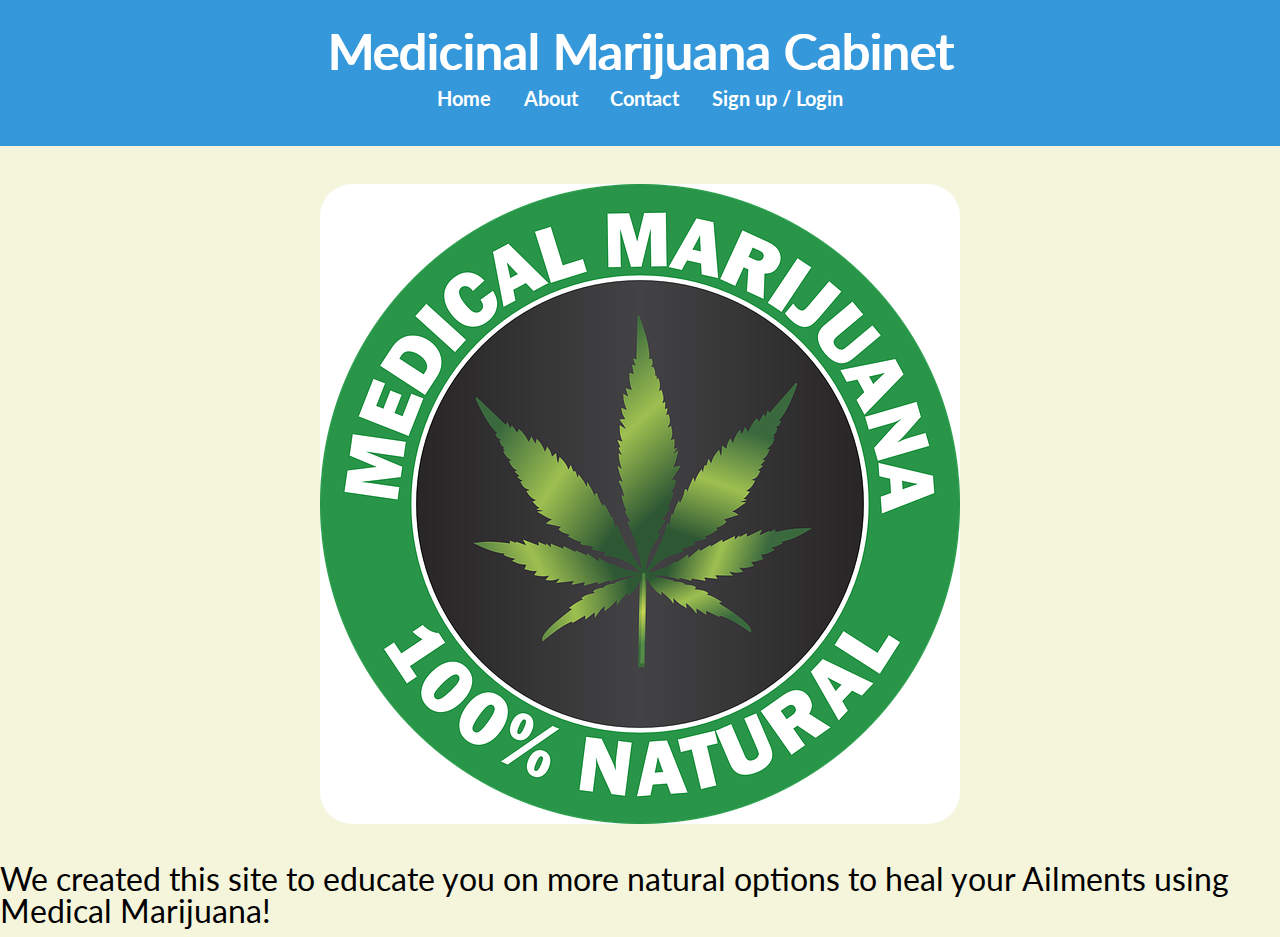
<file: index.html>
<html lang="en">
<head>
    <meta charset="UTF-8">
    <link rel="stylesheet" href="./css/style.css">
    <link href="https://fonts.googleapis.com/css2?family=Lato:ital@1&display=swap" rel="stylesheet">
    <title>Marijuana Medicine Cabinet</title>
</head>
<body>
    <header>
        <h1>Medicinal Marijuana Cabinet</h1>
        <nav>
            <a href="./index.html">Home</a>
            <a href="./about.html">About</a>
            <a href="./contact.html">Contact</a>
            <a href="https://front-end1.vercel.app/">Sign up / Login</a>
        </nav>
    </header>
    <section class="info">
        <img src="img/MedicalMarijuana.jpg" alt="medical marijuana plant logo">
        <h2>We created this site to educate you on more natural options to heal your Ailments using Medical Marijuana! </h2>
    </section>
</body>
</html>
</file>
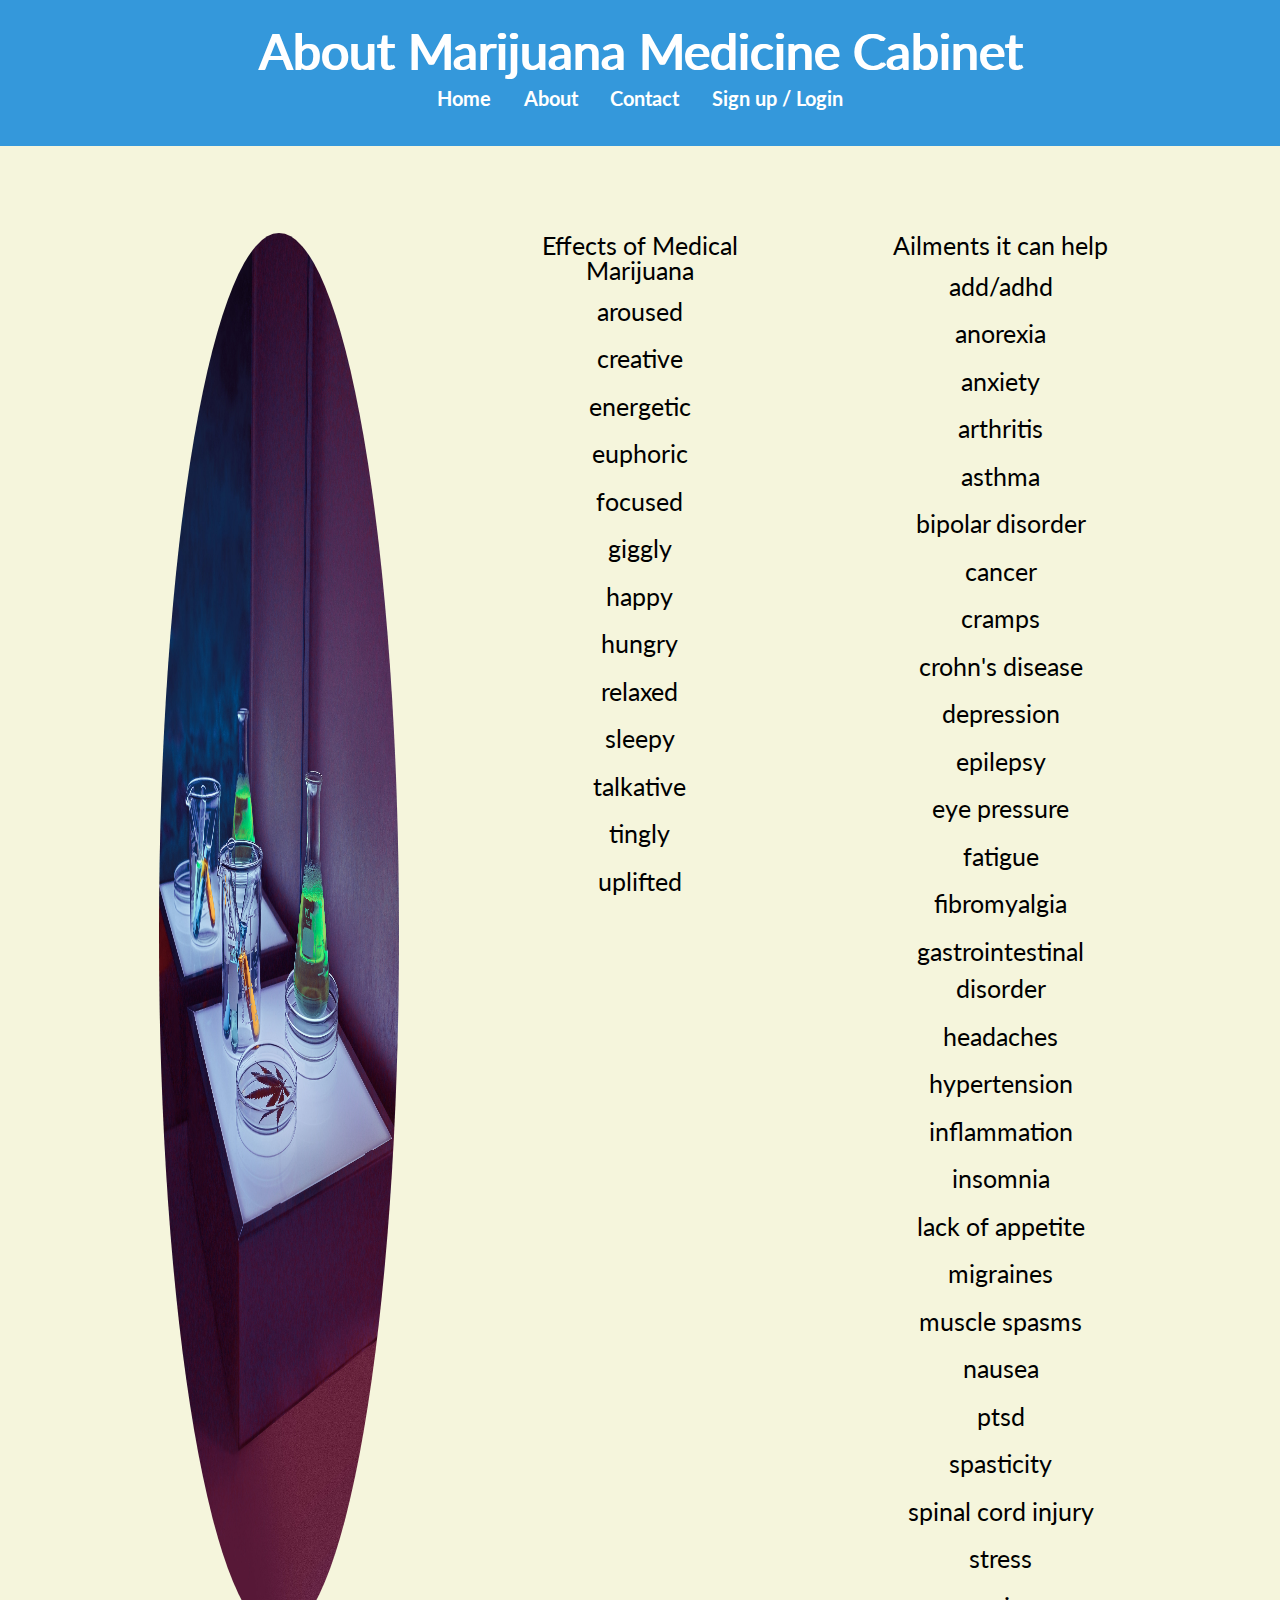
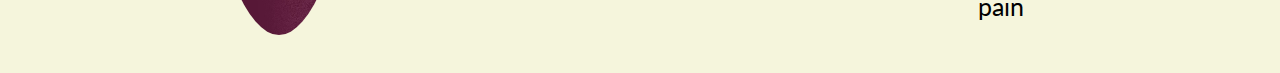
<file: about.html>
<html lang="en">
<head>
    <meta charset="UTF-8">
    <link rel="stylesheet" href="./css/index.css">
    <link href="https://fonts.googleapis.com/css2?family=Lato:ital@1&display=swap" rel="stylesheet">
    <title>Marijuana Medicine Cabinet</title>
</head>
<body>
    <header>
        <h1>About Marijuana Medicine Cabinet</h1>
        <nav>
            <a href="./index.html">Home</a>
            <a href="./about.html">About</a>
            <a href="./contact.html">Contact</a>
            <a href="https://front-end1.vercel.app/">Sign up / Login</a>
        </nav>
    </header>
    <section class="aSection">
        <h2></h2>
            <div>
                <img src="img/Marijaunalab.jpg" alt="Medical Marijuana lab">
                <section class="effects">
                    <h3>Effects of Medical Marijuana</h3>
                    <ul>
                    <li>aroused</li>
                    <li>creative</li>
                    <li>energetic</li>
                    <li>euphoric</li>
                    <li>focused</li>
                    <li>giggly</li>
                    <li>happy</li>
                    <li>hungry</li>
                    <li>relaxed</li>
                    <li>sleepy</li>
                    <li>talkative</li>
                    <li>tingly</li>
                    <li>uplifted</li>
                    </ul>
            </section>
                <section class="uses">
                    <h3>Ailments it can help</h3>
                    <ul>
                    <li>add/adhd</li> 
                    <li>anorexia</li> 
                    <li>anxiety</li> 
                    <li>arthritis</li> 
                    <li>asthma</li> 
                    <li>bipolar disorder</li> 
                    <li>cancer</li> 
                    <li>cramps</li> 
                    <li>crohn's disease</li> 
                    <li>depression</li> 
                    <li>epilepsy</li> 
                    <li>eye pressure</li> 
                    <li>fatigue</li> 
                    <li>fibromyalgia</li> 
                    <li>gastrointestinal disorder</li> 
                    <li>headaches</li> 
                    <li>hypertension</li> 
                    <li>inflammation</li> 
                    <li>insomnia</li> 
                    <li>lack of appetite</li> 
                    <li>migraines</li> 
                    <li>muscle spasms</li> 
                    <li>nausea</li> 
                    <li>ptsd</li> 
                    <li>spasticity</li> 
                    <li>spinal cord injury</li> 
                    <li>stress</li> 
                    <li>pain</li> 
                    </ul>
                </section>
            </section>
        </div>
    </section>
</body>
</html>
</file>
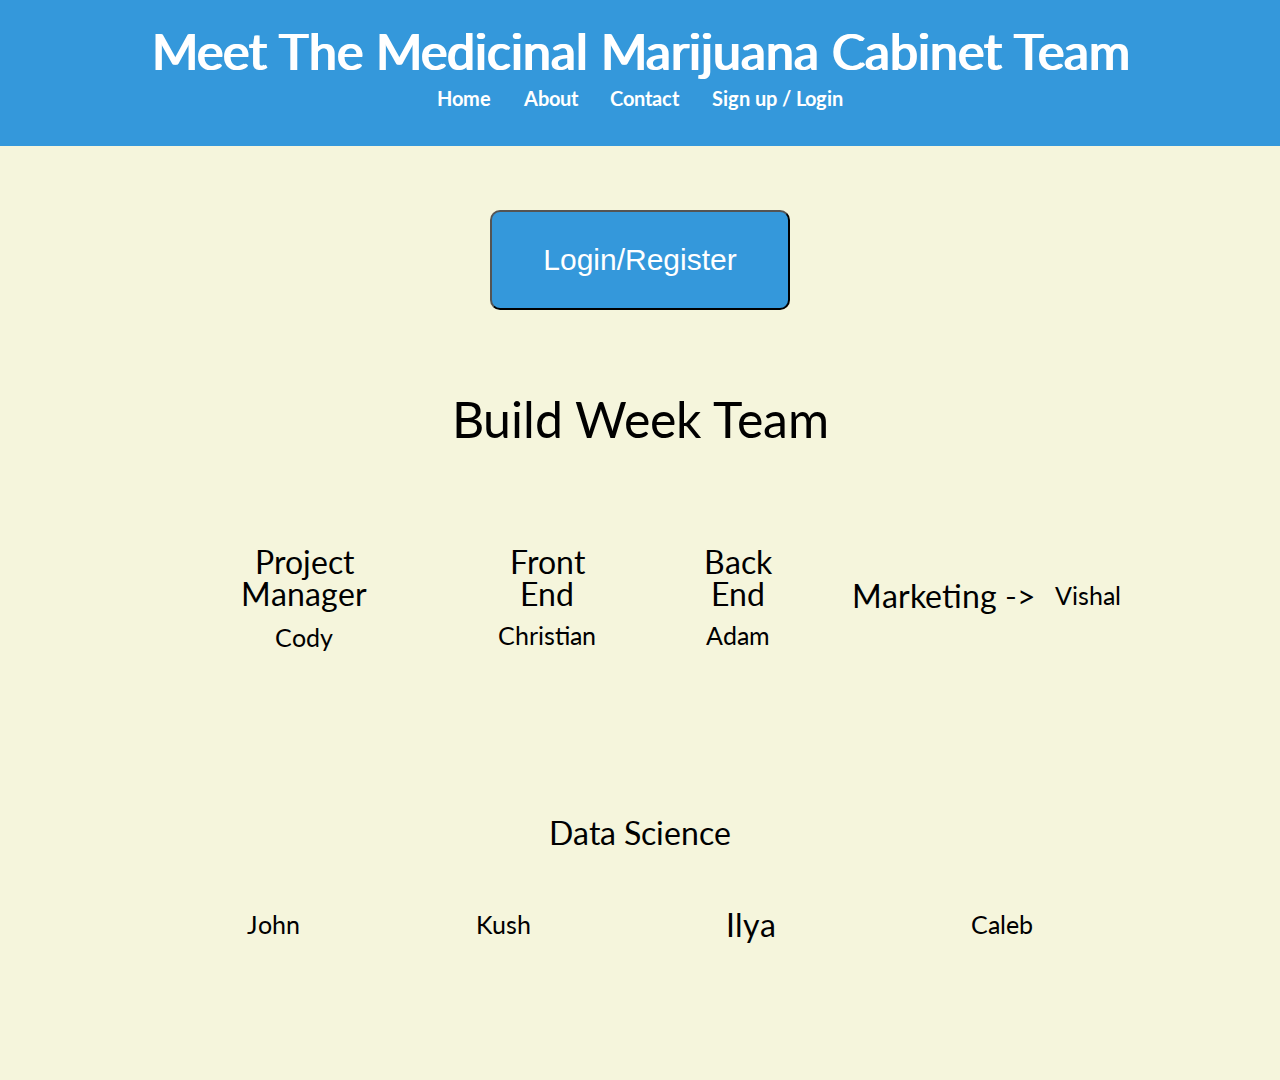
<file: contact.html>
<html lang="en">
<head>
    <meta charset="UTF-8">
    <meta name="viewport" content="width=device-width, initial-scale=1.0">
    <link rel="stylesheet" href="./css/index.css">
    <link href="https://fonts.googleapis.com/css2?family=Lato:ital@1&display=swap" rel="stylesheet">
    <title>Medicinal Marijuana Cabinet</title>
</head>
<body>
    <header>
        <h1>Meet The Medicinal Marijuana Cabinet Team</h1>
        <nav>
            <a href="./index.html">Home</a>
            <a href="./about.html">About</a>
            <a href="./contact.html">Contact</a>
            <a href="https://front-end1.vercel.app/">Sign up / Login</a>
        </nav>
    </header>
    <section class="btn">
        <a href="https://front-end1.vercel.app/"><button>Login/Register</button></a>
    </section>
    <section class="team">
        <h1>Build Week Team</h1>
        <section>
            <div class="outside">
                <div class="PM">
                    <h2>Project Manager</h2>
                    <h3>Cody</h3>
                </div>
                <div>
                    <h2>Front End</h2>
                    <h3>Christian</h3>
                </div>
                <div>
                    <h2>Back End</h2>
                    <h3>Adam</h3>
                </div>
            <h2>Marketing -></h2>
            <h3>Vishal</h3>
        </section>
        <section>
            <h2>Data Science</h2>
            <div class="outside">
                    <h3>John</h3>
              
                    <h3>Kush</h3>
              
                    <h2>Ilya</h2>
           
                    <h3>Caleb</h3>
                </div>
                <div>
                    <h3></h3>
                </div>
            </div>
        </section>
    </section>
</body>
</html>
</file>
<file: css/style.css>
/* 
    Creates a flex container 
    Default is to center as a flex row but can be changed with arguments
*/
/* 
    Creates a bottom border
    Default is 3px dashed with the color of the header 
*/
/*
    Creates a button that can be changed
    Default is 200px wide, color is header color and text is white,
    rounded borders and height is 200px
*/
/* http://meyerweb.com/eric/tools/css/reset/ 
   v2.0 | 20110126
   License: none (public domain)
*/
html,
body,
div,
span,
applet,
object,
iframe,
h1,
h2,
h3,
h4,
h5,
h6,
p,
blockquote,
pre,
a,
abbr,
acronym,
address,
big,
cite,
code,
del,
dfn,
em,
img,
ins,
kbd,
q,
s,
samp,
small,
strike,
strong,
sub,
sup,
tt,
var,
b,
u,
i,
center,
dl,
dt,
dd,
ol,
ul,
li,
fieldset,
form,
label,
legend,
table,
caption,
tbody,
tfoot,
thead,
tr,
th,
td,
article,
aside,
canvas,
details,
embed,
figure,
figcaption,
footer,
header,
hgroup,
menu,
nav,
output,
ruby,
section,
summary,
time,
mark,
audio,
video {
  margin: 0;
  padding: 0;
  border: 0;
  font-size: 100%;
  font: inherit;
  vertical-align: baseline;
}
/* HTML5 display-role reset for older browsers */
article,
aside,
details,
figcaption,
figure,
footer,
header,
hgroup,
menu,
nav,
section {
  display: block;
}
body {
  line-height: 1;
}
ol,
ul {
  list-style: none;
}
blockquote,
q {
  quotes: none;
}
blockquote:before,
blockquote:after,
q:before,
q:after {
  content: '';
  content: none;
}
table {
  border-collapse: collapse;
  border-spacing: 0;
}
* {
  box-sizing: border-box;
}
html {
  font-size: 62.5%;
}
html,
body {
  font-family: 'Lato', sans-serif;
  background-color: beige;
}
h1,
h2,
h3,
h4,
h5 {
  font-family: 'Lato', sans-serif;
}
h1 {
  font-size: 5rem;
}
h2 {
  font-size: 3.2rem;
  padding-bottom: 10px;
}
h3 {
  font-size: 2.5rem;
  padding-bottom: 10px;
}
p,
li {
  line-height: 1.5;
  font-size: 1.6rem;
  padding-bottom: 10px;
}
img {
  width: 50%;
}
header {
  display: flex;
  justify-content: center;
  align-items: center;
  flex-direction: column;
  padding: 2%;
  background-color: #3498db;
}
header h1 {
  color: white;
  text-shadow: 1.5px 0 0;
}
@media (max-width: 559px) {
  header h1 {
    font-size: 3.5rem;
  }
}
header nav {
  margin: 1%;
  width: 60%;
  text-align: center;
}
header nav a {
  margin: 2%;
  width: 100%;
  font-size: 2rem;
  text-decoration: none;
  color: white;
  font-weight: bolder;
}
header nav a:hover {
  color: black;
}
@media (max-width: 559px) {
  header nav {
    width: 80%;
  }
}
@media (max-width: 300px) {
  header nav {
    display: flex;
    justify-content: center;
    align-items: center;
    flex-direction: column;
  }
}
.info {
  display: flex;
  justify-content: center;
  align-items: center;
  flex-direction: column;
}
.info img {
  border-radius: 5%;
  margin: 3%;
}
@media (max-width: 660px) {
  .info img {
    width: 80%;
  }
}
@media (max-width: 300px) {
  .info img {
    margin: 10%;
  }
}
.info p {
  width: 55%;
  text-align: justify;
  margin-bottom: 3%;
}
@media (max-width: 660px) {
  .info p {
    width: 80%;
  }
}
@media (max-width: 300px) {
  .info p {
    text-align: inherit;
    margin: 5%;
  }
}
.btn {
  display: flex;
  justify-content: center;
  align-items: center;
  flex-direction: row;
  margin: 5%;
}
.btn a {
  text-decoration: none;
}
.btn a button {
  display: block;
  width: 300px;
  background-color: #3498db;
  margin: 0 10px 20px;
  color: white;
  height: 100px;
  border-radius: 10px;
  font-size: 3rem;
  cursor: pointer;
}
.btn a button:hover {
  background-color: white;
  color: black;
}
@media (max-width: 500px) {
  .btn a button {
    width: 300px;
    height: 75px;
    font-size: 2.35rem;
  }
}
.team {
  display: flex;
  justify-content: center;
  align-items: center;
  flex-direction: column;
  text-align: center;
}
@media (max-width: 500px) {
  .team h1 {
    margin-bottom: 5%;
  }
}
.team section {
  text-align: center;
  margin: 3%;
  width: 80%;
}
.team section img {
  width: 50%;
  border-radius: 50%;
  margin: 2%;
}
.team section .outside {
  display: flex;
  justify-content: space-around;
  align-items: center;
  flex-direction: row;
}
@media (max-width: 500px) {
  .team section .outside .PM,
  .team section .outside .react1 {
    border-bottom: 3px;
    border-style: dashed;
    border-color: #3498db;
    margin-bottom: 5%;
  }
}
@media (max-width: 500px) {
  .team section .outside {
    flex-direction: column;
  }
}
.team section div {
  display: flex;
  justify-content: center;
  align-items: center;
  flex-direction: column;
}
@media (max-width: 500px) {
  .team section {
    border-bottom: 3px;
    border-style: dashed;
    border-color: #3498db;
  }
}
</file>
<file: css/index.css>
/* 
    Creates a flex container 
    Default is to center as a flex row but can be changed with arguments
*/
/* 
    Creates a bottom border
    Default is 3px dashed with the color of the header 
*/
/*
    Creates a button that can be changed
    Default is 200px wide, color is header color and text is white,
    rounded borders and height is 200px
*/
/* http://meyerweb.com/eric/tools/css/reset/ 
   v2.0 | 20110126
   License: none (public domain)
*/
html,
body,
div,
span,
applet,
object,
iframe,
h1,
h2,
h3,
h4,
h5,
h6,
p,
blockquote,
pre,
a,
abbr,
acronym,
address,
big,
cite,
code,
del,
dfn,
em,
img,
ins,
kbd,
q,
s,
samp,
small,
strike,
strong,
sub,
sup,
tt,
var,
b,
u,
i,
center,
dl,
dt,
dd,
ol,
ul,
li,
fieldset,
form,
label,
legend,
table,
caption,
tbody,
tfoot,
thead,
tr,
th,
td,
article,
aside,
canvas,
details,
embed,
figure,
figcaption,
footer,
header,
hgroup,
menu,
nav,
output,
ruby,
section,
summary,
time,
mark,
audio,
video {
  margin: 0;
  padding: 0;
  border: 0;
  font-size: 100%;
  font: inherit;
  vertical-align: baseline;
}
/* HTML5 display-role reset for older browsers */
article,
aside,
details,
figcaption,
figure,
footer,
header,
hgroup,
menu,
nav,
section {
  display: block;
}
body {
  line-height: 1;
}
ol,
ul {
  list-style: none;
}
blockquote,
q {
  quotes: none;
}
blockquote:before,
blockquote:after,
q:before,
q:after {
  content: '';
  content: none;
}
table {
  border-collapse: collapse;
  border-spacing: 0;
}
* {
  box-sizing: border-box;
}
html {
  font-size: 62.5%;
}
html,
body {
  font-family: 'Lato', sans-serif;
  background-color: beige;
}
h1,
h2,
h3,
h4,
h5 {
  font-family: 'Lato', sans-serif;
}
h1 {
  font-size: 5rem;
}
h2 {
  font-size: 3.2rem;
  padding-bottom: 10px;
}
h3 {
  font-size: 2.5rem;
  padding-bottom: 10px;
}
p,
li {
  line-height: 1.5;
  font-size: 2.5rem;
  padding-bottom: 10px;
}
img {
  width: 50%;
}
header {
  display: flex;
  justify-content: center;
  align-items: center;
  flex-direction: column;
  padding: 2%;
  background-color: #3498db;
}
header h1 {
  color: white;
  text-shadow: 1.5px 0 0;
}
@media (max-width: 559px) {
  header h1 {
    font-size: 3.5rem;
  }
}
header nav {
  margin: 1%;
  width: 60%;
  text-align: center;
}
header nav a {
  margin: 2%;
  width: 100%;
  font-size: 2rem;
  text-decoration: none;
  color: white;
  font-weight: bolder;
}
header nav a:hover {
  color: black;
}
@media (max-width: 559px) {
  header nav {
    width: 80%;
  }
}
@media (max-width: 300px) {
  header nav {
    display: flex;
    justify-content: center;
    align-items: center;
    flex-direction: column;
  }
}
.info {
  display: flex;
  justify-content: center;
  align-items: center;
  flex-direction: column;
}
.info img {
  border-radius: 5%;
  margin: 3%;
}
@media (max-width: 660px) {
  .info img {
    width: 80%;
  }
}
@media (max-width: 300px) {
  .info img {
    margin: 10%;
  }
}
.info p {
  width: 55%;
  text-align: justify;
  margin-bottom: 3%;
}
@media (max-width: 660px) {
  .info p {
    width: 80%;
  }
}
@media (max-width: 300px) {
  .info p {
    text-align: inherit;
    margin: 5%;
  }
}
.aSection {
  text-align: center;
  margin-top: 3%;
}
.aSection h2 {
  margin: 2%;
}
.aSection div {
  display: flex;
  justify-content: space-evenly;
  align-items: normal;
  flex-direction: row;
  margin: 3%;
}
.aSection div img {
  border-radius: 50%;
  width: 20%;
}
@media (max-width: 850px) {
  .aSection div img {
    width: 25%;
  }
}
@media (max-width: 660px) {
  .aSection div img {
    width: 30%;
  }
}
@media (max-width: 500px) {
  .aSection div img {
    width: 75%;
  }
}
.aSection div .effects {
  width: 20%;
}
@media (max-width: 500px) {
  .aSection div .effects {
    width: 100%;
    margin: 3%;
  }
}
@media (max-width: 500px) {
  .aSection div .effects ul li {
    margin-left: 40%;
    list-style: disc;
    text-align: initial;
  }
}
.aSection div .uses {
  width: 20%;
}
@media (max-width: 500px) {
  .aSection div .uses {
    width: 100%;
    margin: 3%;
  }
}
@media (max-width: 500px) {
  .aSection div .uses ul li {
    margin-left: 40%;
    list-style: disc;
    text-align: initial;
  }
}
.aSection div .commonStrains {
  width: 20%;
}
@media (max-width: 500px) {
  .aSection div .commonStrains {
    width: 100%;
    margin: 3%;
  }
}
@media (max-width: 500px) {
  .aSection div .commonStrains ul li {
    margin-left: 40%;
    list-style: disc;
    text-align: initial;
  }
}
@media (max-width: 500px) {
  .aSection div {
    flex-direction: column;
    align-items: center;
    border-bottom: 3px;
    border-style: dashed;
    border-color: #3498db;
  }
}
h2 {
  margin: 2%;
}
p {
  width: 90%;
}
@media (max-width: 500px) {
  p {
    order: 1;
  }
}
div {
  display: flex;
  justify-content: space-evenly;
  align-items: normal;
  flex-direction: row;
  margin: 3%;
}
div img {
  border-radius: 50%;
  width: 30%;
}
@media (max-width: 500px) {
  div img {
    width: 75%;
  }
}
@media (max-width: 500px) {
  div {
    width: 100%;
    margin: 3%;
    text-align: center;
  }
}
@media (max-width: 500px) {
  div ul li {
    margin-left: 40%;
    list-style: disc;
    text-align: initial;
  }
}
@media (max-width: 500px) {
  div {
    flex-direction: column;
    align-items: center;
  }
}
.btn {
  display: flex;
  justify-content: center;
  align-items: center;
  flex-direction: row;
  margin: 5%;
}
.btn a {
  text-decoration: none;
}
.btn a button {
  display: block;
  width: 300px;
  background-color: #3498db;
  margin: 0 10px 20px;
  color: white;
  height: 100px;
  border-radius: 10px;
  font-size: 3rem;
  cursor: pointer;
}
.btn a button:hover {
  background-color: white;
  color: black;
}
@media (max-width: 500px) {
  .btn a button {
    width: 300px;
    height: 75px;
    font-size: 2.35rem;
  }
}
.team {
  display: flex;
  justify-content: center;
  align-items: center;
  flex-direction: column;
  text-align: center;
}
@media (max-width: 500px) {
  .team h1 {
    margin-bottom: 5%;
  }
}
.team section {
  text-align: center;
  margin: 3%;
  width: 80%;
}
.team section img {
  width: 50%;
  border-radius: 50%;
  margin: 2%;
}
.team section .outside {
  display: flex;
  justify-content: space-around;
  align-items: center;
  flex-direction: row;
}
@media (max-width: 500px) {
  .team section .outside .PM,
  .team section .outside .react1 {
    border-bottom: 3px;
    border-style: dashed;
    border-color: #3498db;
    margin-bottom: 5%;
  }
}
@media (max-width: 500px) {
  .team section .outside {
    flex-direction: column;
  }
}
.team section div {
  display: flex;
  justify-content: center;
  align-items: center;
  flex-direction: column;
}
@media (max-width: 500px) {
  .team section {
    border-bottom: 3px;
    border-style: dashed;
    border-color: #3498db;
  }
}
</file>
